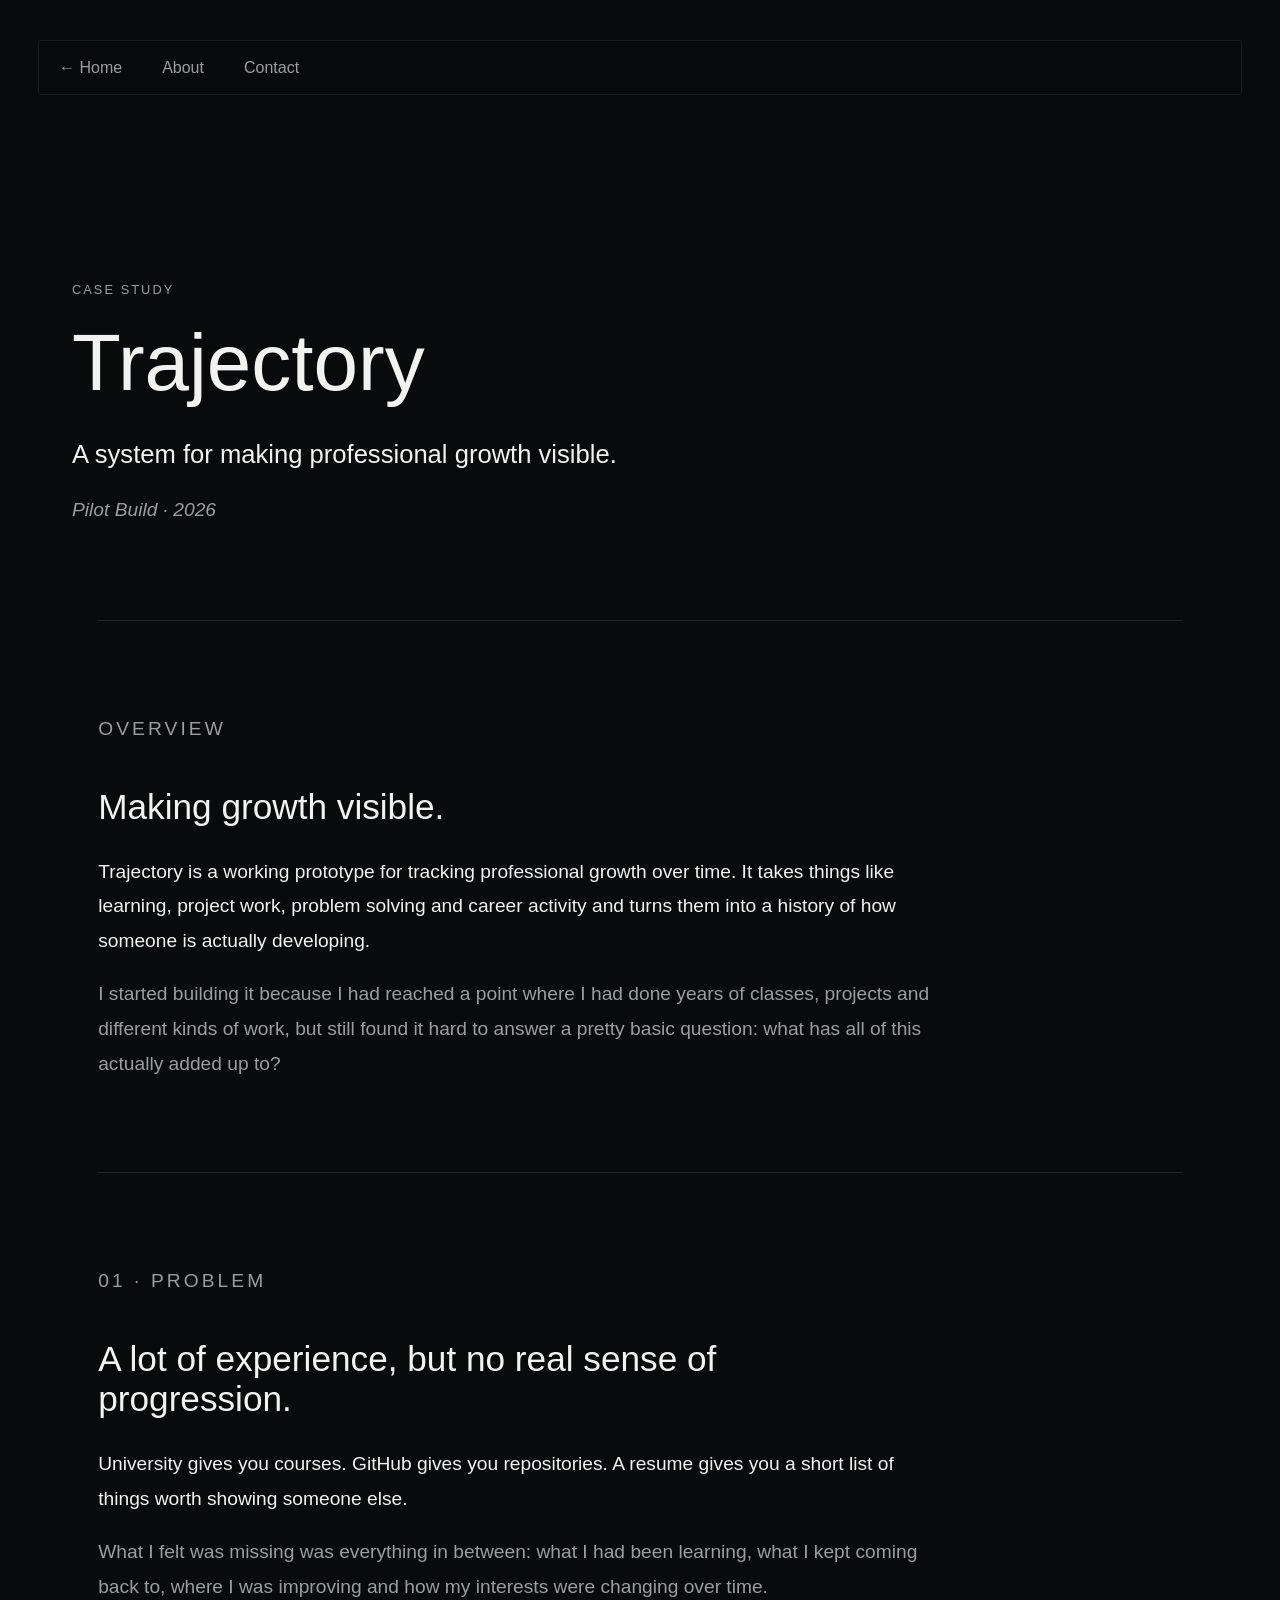
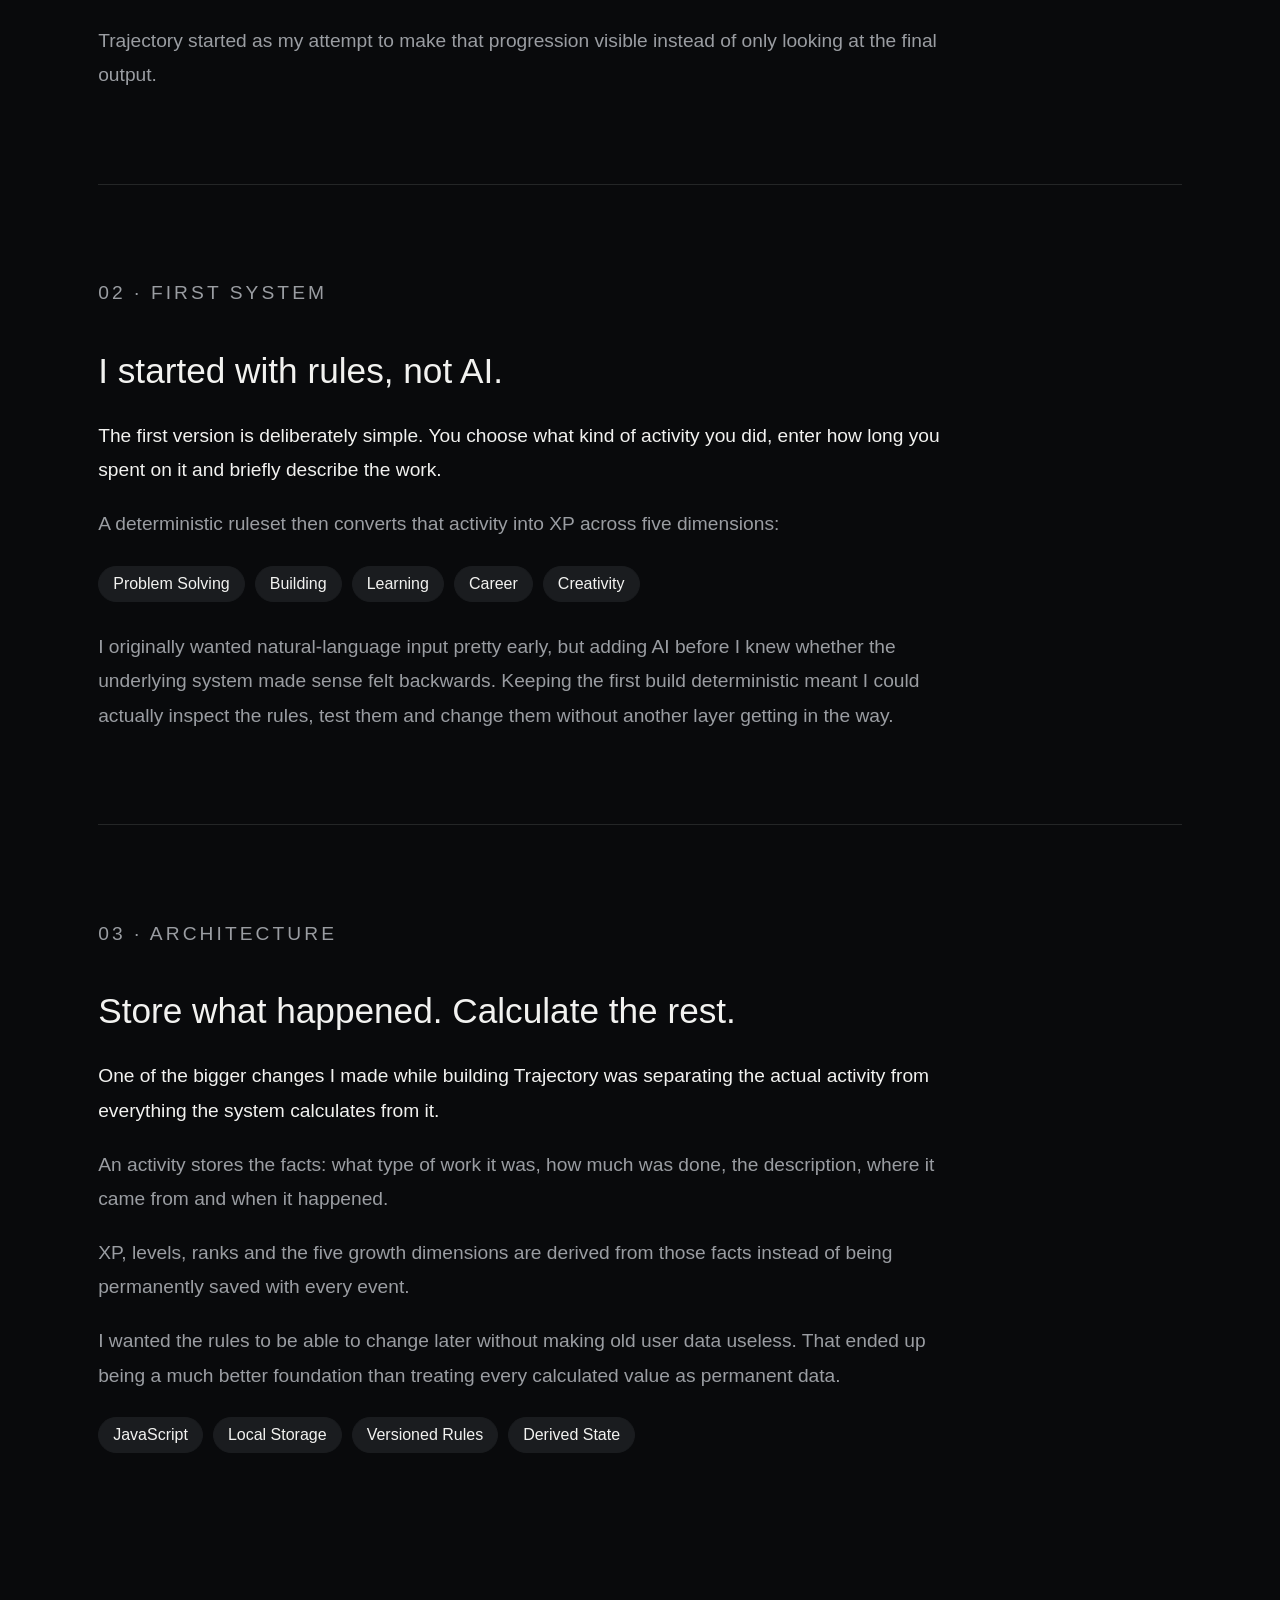
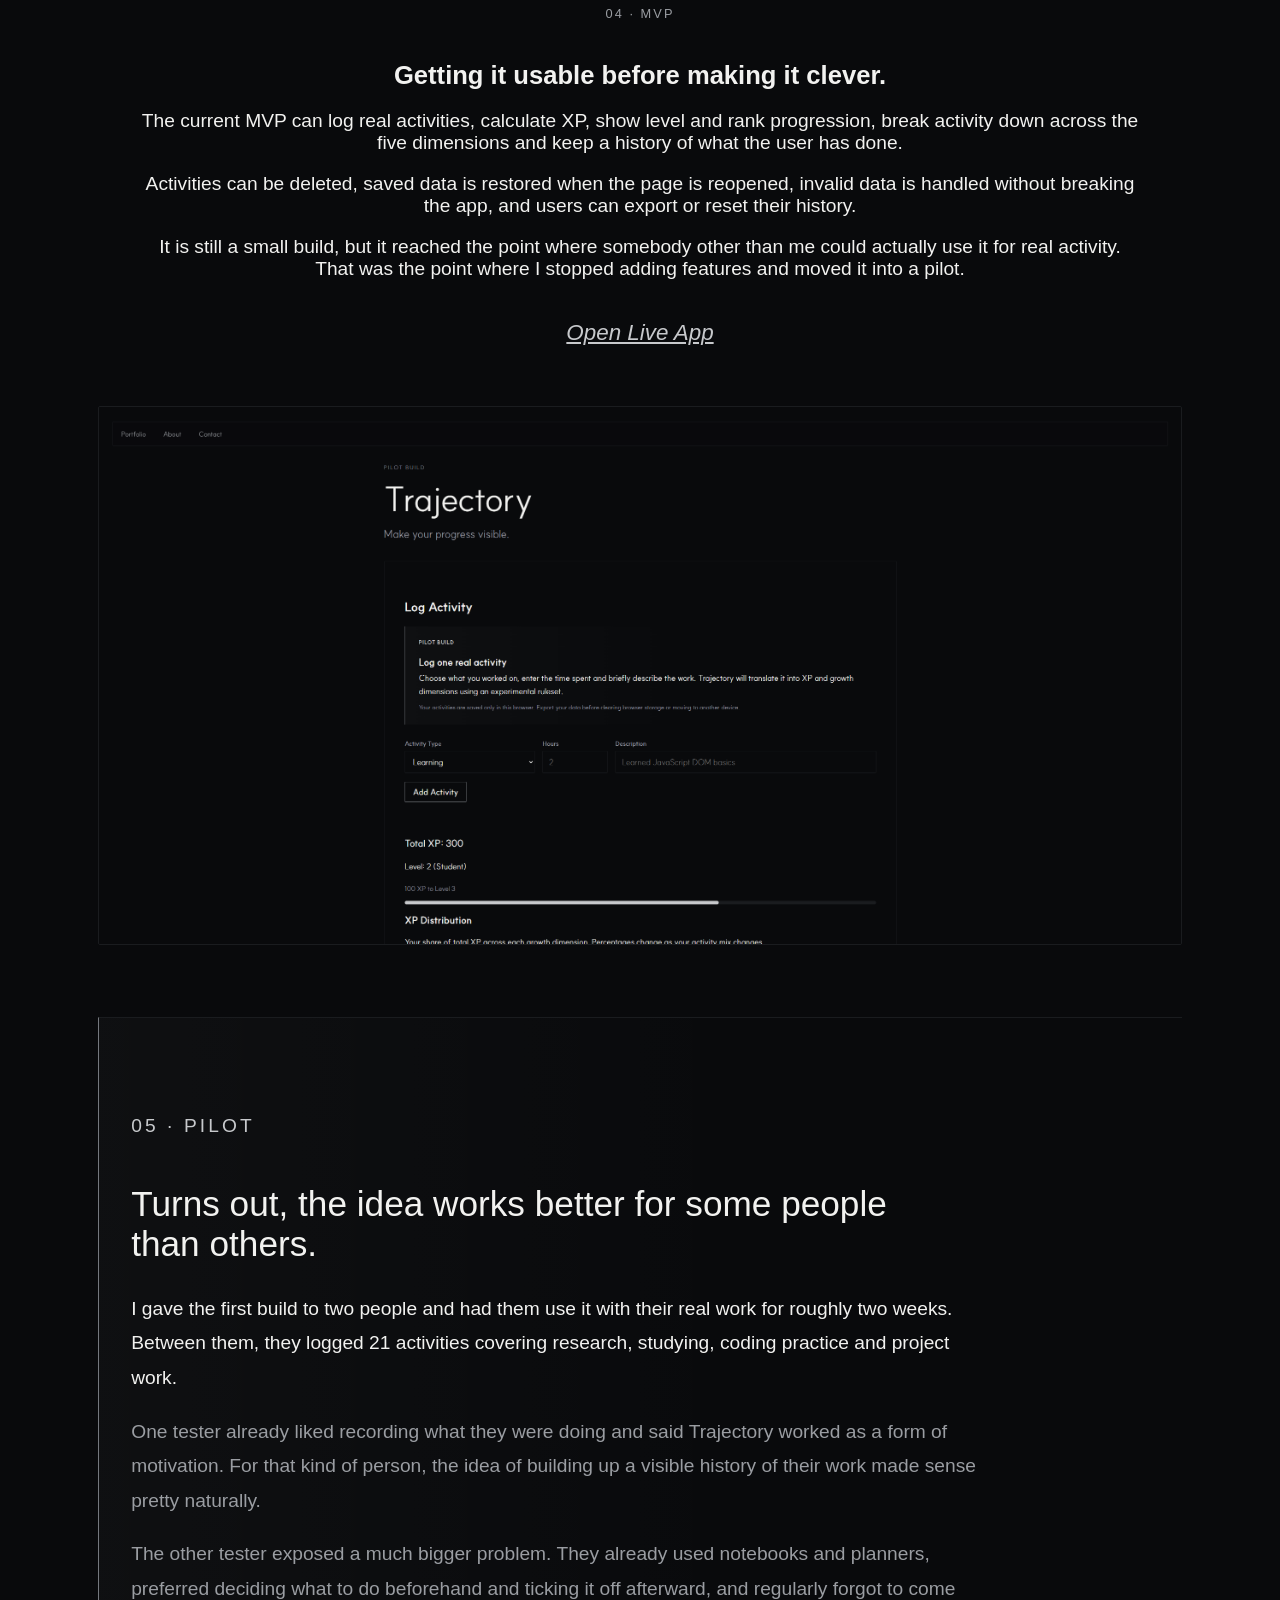
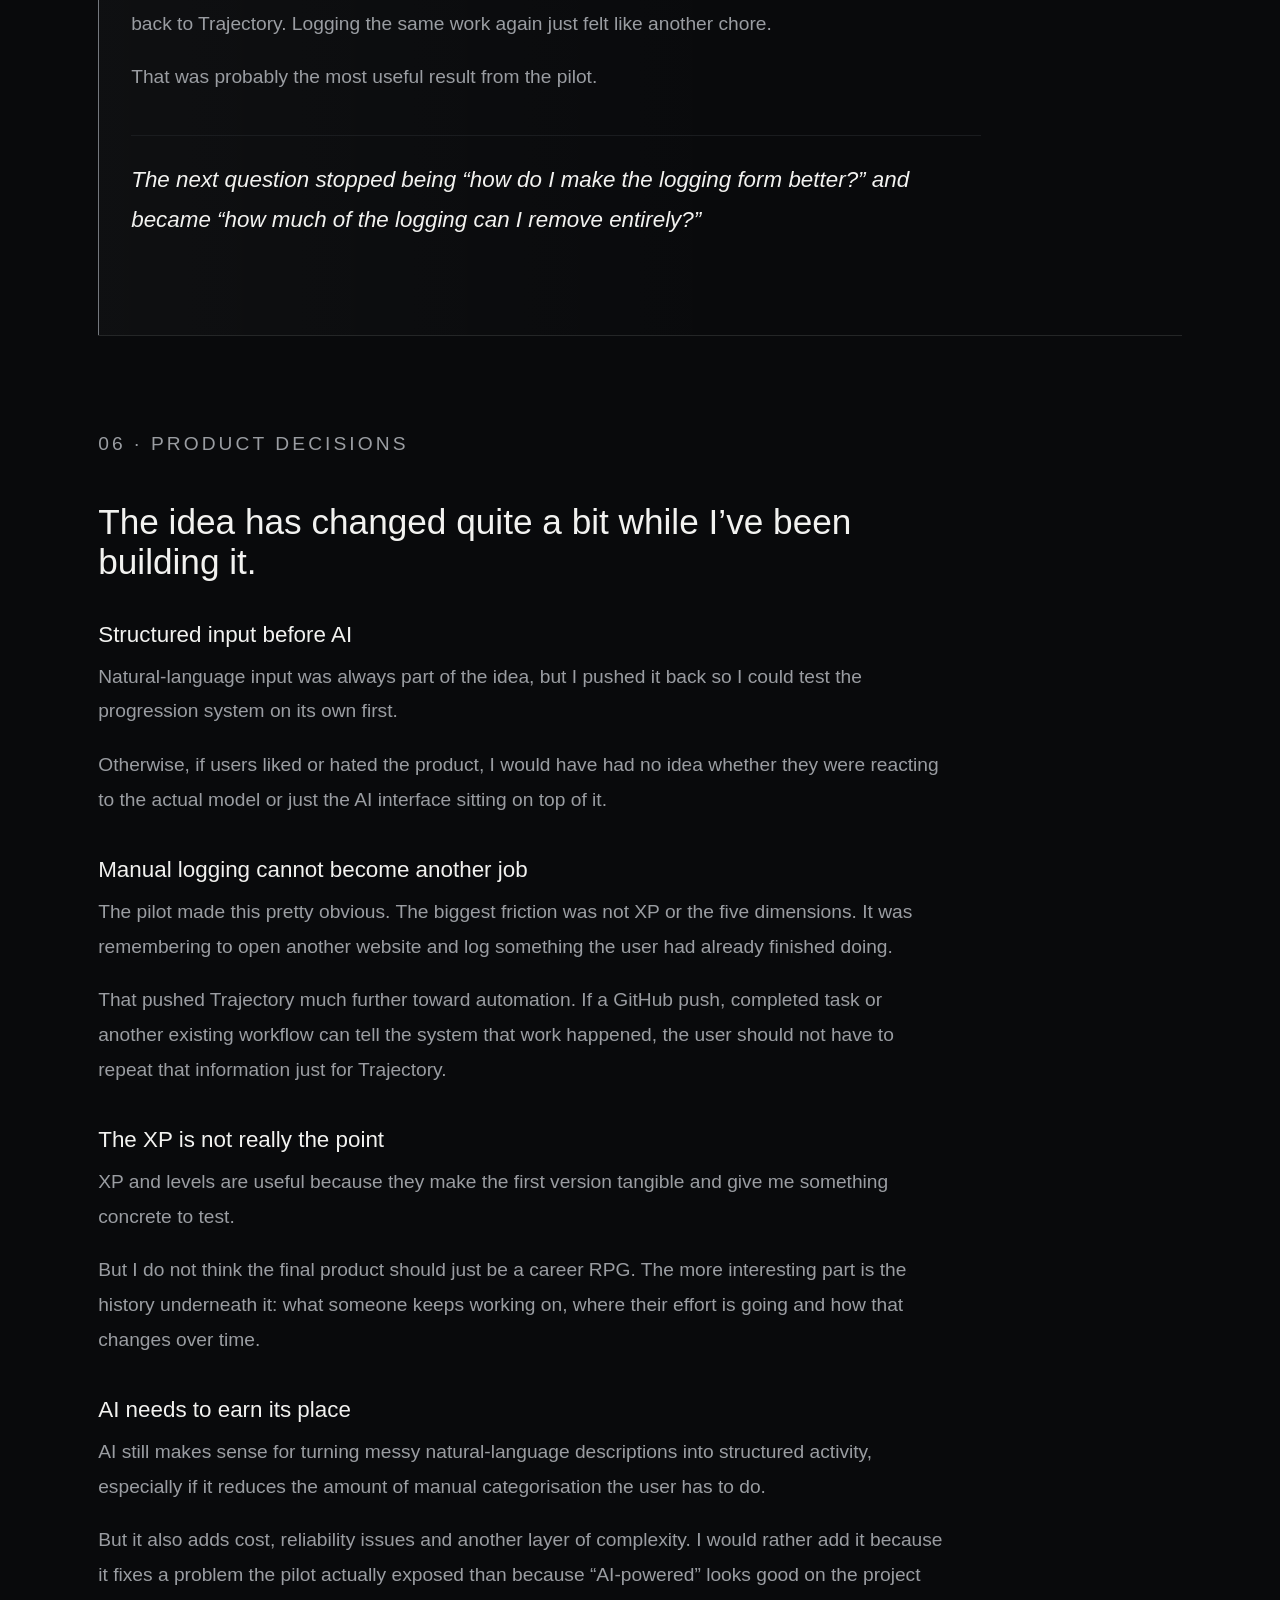
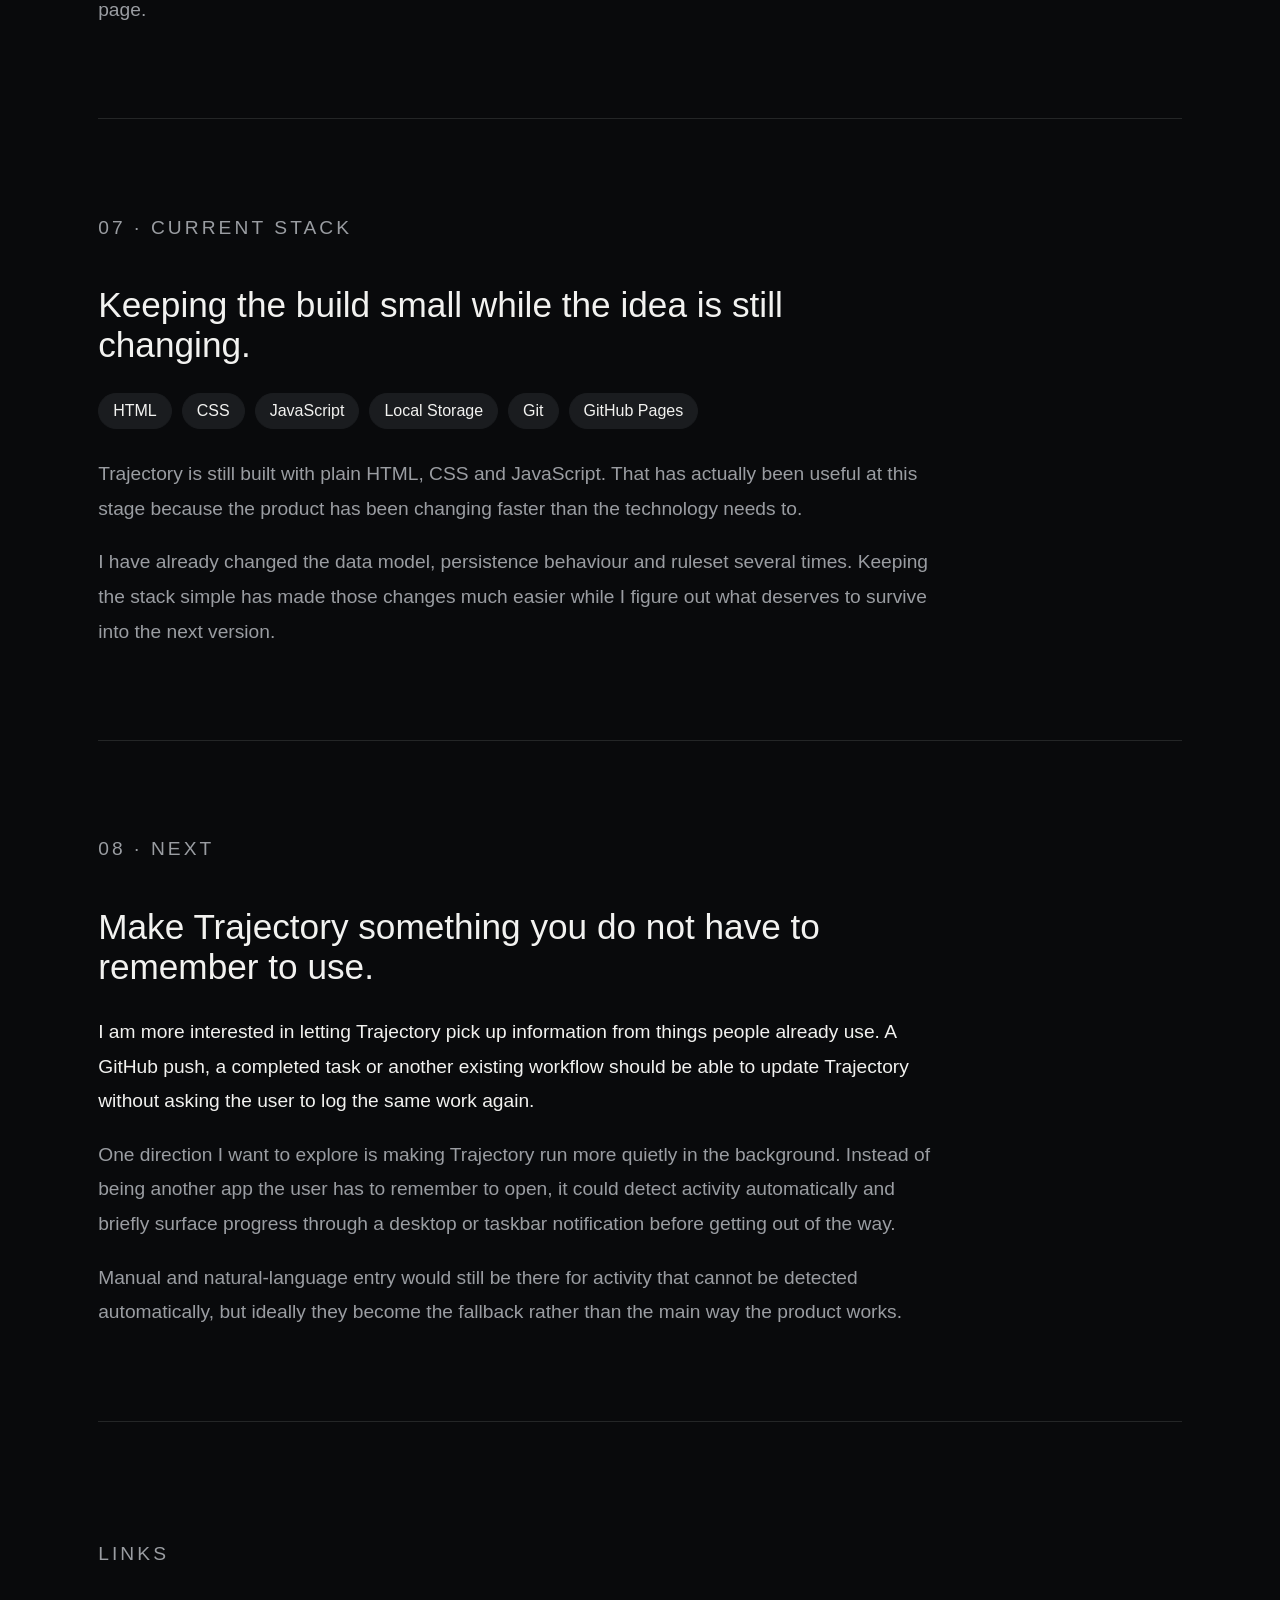
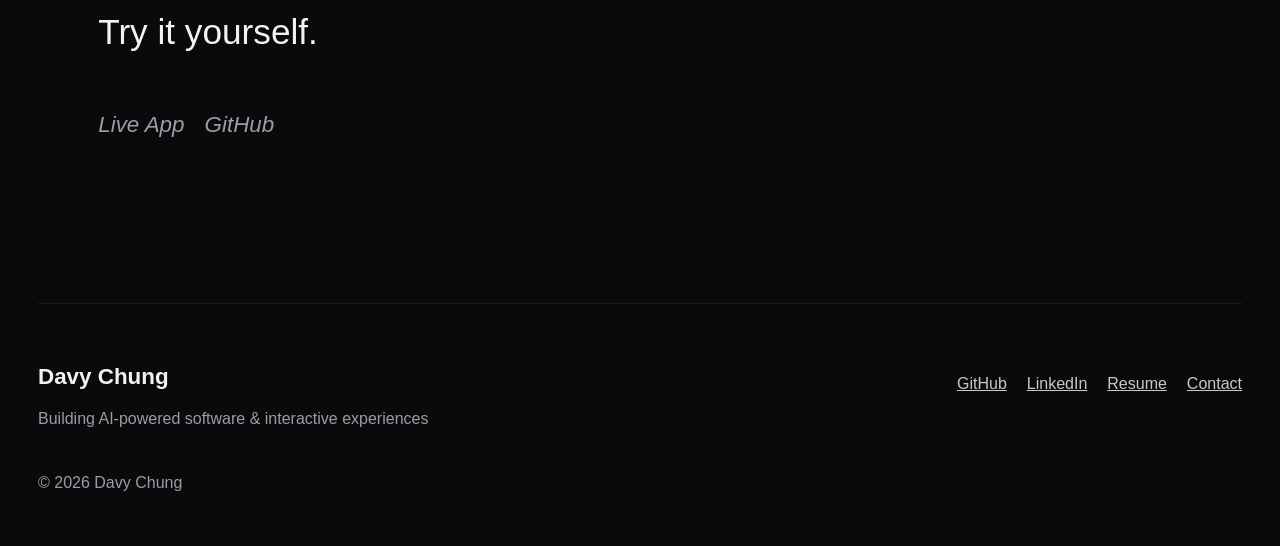
<file: projects/trajectory.html>
<!DOCTYPE html>
<html lang="en">

<head>
    <meta charset="UTF-8">
    <meta name="viewport" content="width=device-width, initial-scale=1.0">
    <title>Davy Chung | Trajectory</title>

    <link rel="stylesheet" href="../style.css">
</head>

<body>
    <nav>
        <a href="../index.html">← Home</a>
        <a href="../index.html#about">About</a>
        <a href="../index.html#footer">Contact</a>
    </nav>

    <header class="projectpage-header">
    <p class="project-eyebrow">CASE STUDY</p>

    <h1>Trajectory</h1>

    <p class="projectpage-tagline">
        A system for making professional growth visible.
    </p>

    <p class="projectpage-status">
        Pilot Build · 2026
    </p>
</header>

    <main>
        <div class="container">

            <!-- Project Summary -->
            <section class="projectpage-section">
                <p class="project-eyebrow">OVERVIEW</p>

                <h2>Making growth visible.</h2>

                <p>
                    Trajectory is a working prototype for tracking professional growth over
                    time. It takes things like learning, project work, problem solving and
                    career activity and turns them into a history of how someone is actually
                    developing.
                </p>

                <p>
                    I started building it because I had reached a point where I had done
                    years of classes, projects and different kinds of work, but still found
                    it hard to answer a pretty basic question: what has all of this actually
                    added up to?
                </p>
            </section>


            <!-- Problem -->
            <section class="projectpage-section">
                <p class="project-eyebrow">01 · PROBLEM</p>

                <h2>A lot of experience, but no real sense of progression.</h2>

                <p>
                    University gives you courses. GitHub gives you repositories. A resume
                    gives you a short list of things worth showing someone else.
                </p>

                <p>
                    What I felt was missing was everything in between: what I had been
                    learning, what I kept coming back to, where I was improving and how my
                    interests were changing over time.
                </p>

                <p>
                    Trajectory started as my attempt to make that progression visible instead
                    of only looking at the final output.
                </p>
            </section>


            <!-- First System -->
            <section class="projectpage-section">
                <p class="project-eyebrow">02 · FIRST SYSTEM</p>

                <h2>I started with rules, not AI.</h2>

                <p>
                    The first version is deliberately simple. You choose what kind of
                    activity you did, enter how long you spent on it and briefly describe
                    the work.
                </p>

                <p>
                    A deterministic ruleset then converts that activity into XP across five
                    dimensions:
                </p>

                <div class="tech-stack">
                    <span class="chip">Problem Solving</span>
                    <span class="chip">Building</span>
                    <span class="chip">Learning</span>
                    <span class="chip">Career</span>
                    <span class="chip">Creativity</span>
                </div>

                <p>
                    I originally wanted natural-language input pretty early, but adding AI
                    before I knew whether the underlying system made sense felt backwards.
                    Keeping the first build deterministic meant I could actually inspect the
                    rules, test them and change them without another layer getting in the way.
                </p>
            </section>


            <!-- Architecture -->
            <section class="projectpage-section">
                <p class="project-eyebrow">03 · ARCHITECTURE</p>

                <h2>Store what happened. Calculate the rest.</h2>

                <p>
                    One of the bigger changes I made while building Trajectory was separating
                    the actual activity from everything the system calculates from it.
                </p>

                <p>
                    An activity stores the facts: what type of work it was, how much was
                    done, the description, where it came from and when it happened.
                </p>

                <p>
                    XP, levels, ranks and the five growth dimensions are derived from those
                    facts instead of being permanently saved with every event.
                </p>

                <p>
                    I wanted the rules to be able to change later without making old user
                    data useless. That ended up being a much better foundation than treating
                    every calculated value as permanent data.
                </p>

                <div class="tech-stack">
                    <span class="chip">JavaScript</span>
                    <span class="chip">Local Storage</span>
                    <span class="chip">Versioned Rules</span>
                    <span class="chip">Derived State</span>
                </div>
            </section>


            <!-- MVP -->
            <section class="projectpage-sectionmvp-section">
                <p class="project-eyebrow">04 · MVP</p>

                <h2>Getting it usable before making it clever.</h2>

                <p>
                    The current MVP can log real activities, calculate XP, show level and
                    rank progression, break activity down across the five dimensions and
                    keep a history of what the user has done.
                </p>

                <p>
                    Activities can be deleted, saved data is restored when the page is
                    reopened, invalid data is handled without breaking the app, and users
                    can export or reset their history.
                </p>

                <p>
                    It is still a small build, but it reached the point where somebody other
                    than me could actually use it for real activity. That was the point where
                    I stopped adding features and moved it into a pilot.
                </p>

                <a
                    class="projectpage-link"
                    href="https://davychung.github.io/Trajectory/"
                    target="_blank"
                >
                    Open Live App
                </a>
            </section>

            <img
                class="project-screenshot"
                src="../assets/trajectory-app.png"
                alt="Trajectory pilot interface showing activity logging and progression tracking"
            >


            <!-- Pilot -->
            <section class="projectpage-section pilot-section">
                <p class="project-eyebrow">05 · PILOT</p>

                <h2>Turns out, the idea works better for some people than others.</h2>

                <p>
                    I gave the first build to two people and had them use it with their real
                    work for roughly two weeks. Between them, they logged 21 activities
                    covering research, studying, coding practice and project work.
                </p>

                <p>
                    One tester already liked recording what they were doing and said
                    Trajectory worked as a form of motivation. For that kind of person, the
                    idea of building up a visible history of their work made sense pretty
                    naturally.
                </p>

                <p>
                    The other tester exposed a much bigger problem. They already used
                    notebooks and planners, preferred deciding what to do beforehand and
                    ticking it off afterward, and regularly forgot to come back to
                    Trajectory. Logging the same work again just felt like another chore.
                </p>

                <p>
                    That was probably the most useful result from the pilot.
                </p>
                
                <p class="pilot-insight">
                    The next question stopped being “how do I make the logging form better?” and
                    became “how much of the logging can I remove entirely?”
                </p>
            </section>


            <!-- Product Decisions -->
            <section class="projectpage-section">
                <p class="project-eyebrow">06 · PRODUCT DECISIONS</p>

                <h2>The idea has changed quite a bit while I’ve been building it.</h2>

                <h3>Structured input before AI</h3>

                <p>
                    Natural-language input was always part of the idea, but I pushed it back
                    so I could test the progression system on its own first.
                </p>

                <p>
                    Otherwise, if users liked or hated the product, I would have had no idea
                    whether they were reacting to the actual model or just the AI interface
                    sitting on top of it.
                </p>

                <h3>Manual logging cannot become another job</h3>

                <p>
                    The pilot made this pretty obvious. The biggest friction was not XP or
                    the five dimensions. It was remembering to open another website and log
                    something the user had already finished doing.
                </p>

                <p>
                    That pushed Trajectory much further toward automation. If a GitHub push,
                    completed task or another existing workflow can tell the system that
                    work happened, the user should not have to repeat that information just
                    for Trajectory.
                </p>

                <h3>The XP is not really the point</h3>

                <p>
                    XP and levels are useful because they make the first version tangible
                    and give me something concrete to test.
                </p>

                <p>
                    But I do not think the final product should just be a career RPG. The
                    more interesting part is the history underneath it: what someone keeps
                    working on, where their effort is going and how that changes over time.
                </p>

                <h3>AI needs to earn its place</h3>

                <p>
                    AI still makes sense for turning messy natural-language descriptions
                    into structured activity, especially if it reduces the amount of manual
                    categorisation the user has to do.
                </p>

                <p>
                    But it also adds cost, reliability issues and another layer of
                    complexity. I would rather add it because it fixes a problem the pilot
                    actually exposed than because “AI-powered” looks good on the project
                    page.
                </p>
            </section>


            <!-- Current Stack -->
            <section class="projectpage-section">
                <p class="project-eyebrow">07 · CURRENT STACK</p>

                <h2>Keeping the build small while the idea is still changing.</h2>

                <div class="tech-stack">
                    <span class="chip">HTML</span>
                    <span class="chip">CSS</span>
                    <span class="chip">JavaScript</span>
                    <span class="chip">Local Storage</span>
                    <span class="chip">Git</span>
                    <span class="chip">GitHub Pages</span>
                </div>

                <p>
                    Trajectory is still built with plain HTML, CSS and JavaScript. That has
                    actually been useful at this stage because the product has been changing
                    faster than the technology needs to.
                </p>

                <p>
                    I have already changed the data model, persistence behaviour and ruleset
                    several times. Keeping the stack simple has made those changes much
                    easier while I figure out what deserves to survive into the next version.
                </p>
            </section>


            <!-- Next -->
            <section class="projectpage-section">
                <p class="project-eyebrow">08 · NEXT</p>

                <h2>Make Trajectory something you do not have to remember to use.</h2>

                <p>
                    I am more interested in letting Trajectory pick up information from
                    things people already use. A GitHub push, a completed task or another
                    existing workflow should be able to update Trajectory without asking the
                    user to log the same work again.
                </p>

                <p>
                    One direction I want to explore is making Trajectory run more quietly in
                    the background. Instead of being another app the user has to remember to
                    open, it could detect activity automatically and briefly surface progress
                    through a desktop or taskbar notification before getting out of the way.
                </p>

                <p>
                    Manual and natural-language entry would still be there for activity that
                    cannot be detected automatically, but ideally they become the fallback
                    rather than the main way the product works.
                </p>
            </section>


            <!-- Links -->
            <section class="projectpage-section">
                <p class="project-eyebrow">LINKS</p>

                <h2>Try it yourself.</h2>

                <div class="project-links">
                    <a
                        href="https://davychung.github.io/Trajectory/"
                        target="_blank"
                    >
                        Live App
                    </a>

                    <a href="https://github.com/davychung">
                        GitHub
                    </a>
                </div>
            </section>
        </div>

        <footer id="footer">
            <div class="footer-content">

                <div class="footer-brand">
                    
                    <h2>Davy Chung</h2>
            
                    <p>Building AI-powered software & interactive experiences</p>

                </div>

                <div class="footer-links">
                    <a href="https://github.com/davychung">GitHub</a>
                    <a href="https://www.linkedin.com/in/davy-chung">LinkedIn</a>
                    <a href="assets/Davy-Chung-Resume.pdf" target="_blank" rel="noopener noreferrer">Resume</a>
                    <a href="mailto:davychung2001@gmail.com">Contact</a>
                </div>

            </div>

            <p>© 2026 Davy Chung</p>
        </footer>

    </main>
</body>
</file>
<file: style.css>
:root {

    /* Backgrounds */

    --background: #090A0C;
    --surface: #111214;
    --surface-light: #1A1C1F;
    --surface-raised: #202226;

    /* Text */

    --text: #F2F2F0;
    --text-secondary: #9A9DA2;

    /* Metal */

    --primary: #C7C9CC;
    --primary-hover: #ECEDEE;
    --metal-dark: #74787E;
    --metal-highlight: rgba(255, 255, 255, 0.12);

    /* Status */

    --success: #8FA89A;
    --warning: #C2A875;

    /* Shadows */

    --shadow: rgba(0, 0, 0, 0.45);
    --shadow-hover: rgba(255, 255, 255, 0.07);

    /* Type Scale */
    --text-xs: 0.8rem;
    --text-sm: 1.0rem;
    --text-base: 1.2rem;
    --text-lg: 1.4rem;
    --text-xl: 1.6rem;
    --text-2xl: 2.2rem;
}

* {
    box-sizing: border-box;
}

.container {
    width: 90%;
    max-width: 1200px;
    margin: 0 auto;
}

nav {
    display: flex;
    justify-content: flex-start;
    gap: 40px;

    position: sticky;
    top: 40px;
    z-index: 100;

    margin-bottom: 3rem;
    padding: 1.1rem 1.25rem;

    background: rgba(9, 10, 12, 0.85);
    backdrop-filter: blur(12px);

    border: 1px solid var(--surface-light);
    border-radius: 3px;
}

nav a {
    color: var(--text-secondary);
    font-size: var(--text-sm);
    text-decoration: none;

    transition: color 0.2s ease;
}

nav a:hover {
    color: var(--text);
}

.hero-content{
    padding: 10rem 0;
    font-size: var(--text-lg);
    display: flex;
    gap: 2rem;
    align-items: center;
    justify-content: center;
}


.hero-left {
    flex: 1;
    font-weight: 300;
}

.hero-left h1 {
    font-size: 4rem;
    margin-bottom: 1ch;
}

.hero-tagline {
    font-size: 1.5rem;
    font-weight: 600;
    line-height: 1.5;

    max-width: 550px;

    margin: 0 auto 25px;
}

.hero-subtitle {
    color: var(--text-secondary);

    font-size: var(--text-sm);

    margin-bottom: 35px;
}

.hero-right {
    flex: 1;
}

.hero-buttons {
    display: flex;
    justify-content: center;
    gap: 20px;
    margin: 30px 0;
}

.trajectory-preview {

    font-size: var(--text-base);

    display: flex;

    flex-direction: column;

    text-align: left;

    gap: 10px;

    border: 1px solid var(--surface-light);

    background: transparent;

    border-radius: 2px;

    padding: 30px;

    box-shadow: none;

    width: 100%;

    max-width: 520px;
}

.trajectory-preview h3 {
    margin-top: 0;
    font-size: var(--text-2xl);
    color: var(--primary);
}

.trajectory-preview p {
    font-size: var(--text-sm);
}

.label {
    color: var(--text-secondary);

    font-size: .85rem;

    text-transform: uppercase;

    letter-spacing: 1px;
}

.value {
    font-size: 1.1rem;

    font-weight: 600;
}

.subtitle {
    color: var(--text-secondary);

    margin-top: -10px;

    margin-bottom: 25px;

    font-size: .9rem;
}

.progress-bar {
    width: 100%;

    height: 16px;

    background-color: var(--surface-light);

    border-radius: 999px;

    overflow: hidden;

    margin: 12px 0 8px;
}

.progress-fill {
    transition: width 0.4s ease;
    
    width: 81%;

    height: 100%;

    background-color: var(--primary);

    border-radius: inherit;
}

.dashboard-section {
    border: 1px solid var(--surface-light);
    padding: 20px;
    margin-top: 20px;
}

body {
    background-color: var(--background);
    color: var(--text);
    font-family: "SUIT", sans-serif;
    font-weight: 300;
    font-size: var(--text-base);

    text-align: center;
    padding: 30px;
}

section{
    padding:20px;
    margin:20px;
}

h1 {
    color: var(--text);
}

blockquote {
    font-style: italic;
    color: var(--primary);
    margin: 30px 0;
}

.skills-container {
    display: flex;
    justify-content: center;
    flex-wrap: wrap;
    gap: 30px;
}

.skills-card {
    background-color: var(--surface);
    width: 250px;
    padding: 25px;
    border-radius: 10px;
    box-shadow: 0 8px 20px var(--shadow);
    border: 1px solid var(--surface-light);
    transition: 
        transform .2s ease,
        box-shadow .2s ease;
}

.skills-card h3{
    color: var(--primary);
    margin-bottom: 20px;
}

.skills-card li {
    margin: 12px 0;
}

.project-card {
    text-align: left;
    background: transparent;
    padding: 40px;
    border-radius: 2px;
    box-shadow: none;
    border: 1px solid var(--surface-light);

    transition:
        border-color 0.2s ease,
        transform 0.2s ease,
        background-color 0.2s ease;
}

.project-card:hover {
    border-color: var(--metal-dark);
    transform: translateY(-2px);
    background-color: rgba(255, 255, 255, 0.01);
}

.project-card + .project-card {
    margin-top: 30px;
}

.project-card h3 {
    font-size: var(--text-2xl);
    margin-top: 0;
    color: var(--primary);
}

.project-card a{
    text-decoration: none;
    font-size: var(--text-lg);
    font-weight: 500;
    font-style: italic;
    color: var(--text-secondary);

    transition:
        color 0.2s ease;
}

.project-card a:hover {
    color: var(--text);
}

.project-card p {
    font-size: var(--text-base);
    line-height: 1.7;
    max-width: 760px;
}

.project-card img{
    width:100%;
    border-radius:10px;
    margin: 20px 0;
}

.project-grid {
    display: grid;
    grid-template-columns: repeat(auto-fit, minmax(300px, 1fr));
    gap: 20px;
}

.project-card .project-status {
    color: var(--text-secondary);
    font-size: var(--text-lg);
    font-style: italic;
    margin-bottom: 15px;
}

.tech-stack {
    display: flex;
    justify-content: flex-start;
    gap: 10px;
    margin: 20px 0;
    flex-wrap: wrap;
}

.chip {
    display: inline-block;

    background-color: var(--surface-light);
    border: 1px solid var(--surface-light);
    border-radius: 999px;

    padding: 8px 14px;

    font-size: var(--text-sm);
}

@media (max-width: 768px) {

    body {
        padding: 20px;
    }

    .hero-content{
        flex-direction: column;
        text-align: center;
    }

    .hero-buttons {
        flex-direction: column;
        align-items: center;
    }

    .project-card {
        padding: 20px;
    }

    section {
        margin: 20px 0;
        padding: 10px;
    }

}

ul, ol {
    list-style: none;
    padding: 0;
}

h2 {
    font-size: var(--text-xl);
    margin-top: 40px;
    margin-bottom: 20px;
}

a {
    color:var(--primary);
}

.button {
    color: var(--text);
    background-color: var(--surface);
    border: 1px solid var(--surface-light);
    border-radius: 6px;

    font-weight: 500;

    padding: 14px 20px;

    text-decoration: none;

    transition:
        background-color 0.2s ease,
        border-color 0.2s ease,
        transform 0.2s ease,
        box-shadow 0.2s ease;
}

.button:hover {
    background-color: var(--surface-light);
    border-color: var(--metal-dark);

    transform: translateY(-2px);

    box-shadow:
        0 8px 22px rgba(0, 0, 0, 0.25),
        inset 0 1px 0 var(--metal-highlight);
}

.skills-card:hover {
    box-shadow: 0 0px 10px var(--shadow-hover);
    transform: translateY(-5px);
}

#about {
    max-width: 1200px;
    margin: 8rem auto 0;
    padding: 60px 40px;

    text-align: left;

    border-top: 1px solid var(--surface-light);
}

#about h2 {
    font-size: var(--text-2xl);
    font-weight: 500;
    margin: 0 0 35px;
}

#about p {
    max-width: 800px;

    font-size: var(--text-base);
    line-height: 1.8;

    color: var(--text-secondary);
}

#about p:first-of-type {
    color: var(--text);
}

#about p + p {
    margin-top: 24px;
}

footer {
    margin-top: 80px;
    padding-top: 20px;
    text-align: left;
    border-top: 1px solid var(--surface-light);
}

.footer-brand p {
    color: var(--text-secondary);
}

.footer-content {
    display: flex;
    justify-content: space-between;
    align-items: center;
}

.footer-links {
    display: flex;
    gap: 20px;

    color: var(--text-secondary);
    text-decoration: none;

    transition: color 0.2s ease;
}

.footer-links a:hover {
    color: var(--text);
}

footer > p {
    margin-top: 30px;
    color: var(--text-secondary);
    font-size: 0.9rem;
}

.footer-brand h2 {
    font-size: var(--text-lg);
}

.footer-brand p,
.footer-links a,
footer > p {
    font-size: var(--text-sm);
}

/* Project Page Specific Styles */

.projectpage-header {
    max-width: 1200px;
    margin: 0 auto;
    padding: 8rem 2rem 5rem;
    text-align: left;
}

.project-eyebrow {
    color: var(--text-secondary);
    font-size: var(--text-sm);
    letter-spacing: 0.12em;
    text-transform: uppercase;
}

.projectpage-header h1 {
    font-size: 5rem;
    font-weight: 300;
    margin: 20px 0;
}

.projectpage-tagline {
    max-width: 700px;
    font-size: var(--text-xl);
    line-height: 1.5;
}

.projectpage-status {
    color: var(--text-secondary);
    font-style: italic;
    margin-top: 24px;
}

.projectpage-section {
    text-align: left;
    background: transparent;

    border: none;
    border-top: 1px solid rgba(199, 201, 204, 0.14);

    padding: 72px 0;
    margin: 0;

    box-shadow: none;
}

.projectpage-section.pilot-section {
    position: relative;

    margin: 72px 0 0;
    padding: 72px 32px;

    border: none;
    border-top: 1px solid var(--surface-light);
    border-left: 1px solid var(--metal-dark);

    background:
        linear-gradient(
            90deg,
            rgba(255, 255, 255, 0.025),
            rgba(255, 255, 255, 0) 60%
        );

    box-shadow: none;
}

.pilot-section .project-eyebrow {
    color: var(--primary);
}

.pilot-insight {
    margin-top: 40px;
    padding-top: 24px;

    border-top: 1px solid var(--surface-light);

    font-size: var(--text-lg) !important;
    font-style: italic;
    color: var(--text) !important;
}

.project-eyebrow {
    color: var(--text-secondary);
    font-size: var(--text-xs);
    letter-spacing: 0.16em;
    text-transform: uppercase;

    margin-bottom: 16px;
}

.projectpage-section h2 {
    font-size: var(--text-2xl);
    font-weight: 500;

    max-width: 760px;

    margin-bottom: 28px;
}

.projectpage-section h3 {
    font-size: var(--text-lg);
    font-weight: 500;

    margin-top: 40px;
    margin-bottom: 12px;

    color: var(--text);
}

.projectpage-section h3 + p {
    margin-top: 0;
}

.projectpage-section .tech-stack {
    margin: 24px 0 28px;
}

.projectpage-section p {
    max-width: 850px;
    font-size: var(--text-base);
    line-height: 1.8;
    color: var(--text-secondary);
}

.projectpage-link,
.project-links a {
    display: inline-block;
    font-size: var(--text-lg);
    font-weight: 500;
    font-style: italic;
    margin-top: 20px;
}

.projectpage-section .projectpage-link{
    text-decoration: none;
    transition: color 0.2s ease;
}

.projectpage-section .projectpage-link:hover {
    color: var(--text);
}

.project-links {
    display: flex;
    gap: 20px;
    margin-top: 28px;
}

.project-links a {
    padding: 12px 0;

    font-size: var(--text-lg);
    font-weight: 500;
    font-style: italic;

    color: var(--text-secondary);
    text-decoration: none;

    border-bottom: 1px solid transparent;

    transition:
        color 0.2s ease,
        border-color 0.2s ease;
}

.project-links a:hover {
    color: var(--text);
    border-color: var(--metal-dark);
}

.projectpage-section:last-of-type {
    padding-top: 96px;
}

.projectpage-section h2 + p {
    color: var(--text);
}

.mvp-section {
    padding-bottom: 32px;
}


.project-screenshot {
    width: 100%;
    display: block;
    
    margin: 40px 0 0;
    
    border: 1px solid var(--surface-light);
    border-radius: 2px;
}

.dimension-row {
    margin-bottom: 20px;
}

.dimension-label {
    display: flex;
    justify-content: space-between;
    margin-bottom: 8px;
}

.dimension-bar {
    width: 100%;
    height: 12px;
    background-color: var(--surface-light);
    border-radius: 999px;
    overflow: hidden;
}

.dimension-fill {
    height: 100%;
    width: 0%;
    background-color: var(--primary);
    border-radius: inherit;
    transition: width 0.4s ease;
}


/*
Content -> What's inside
Padding -> Space inside
Border  -> Outline
Margin -> Space outside
*/
</file>
